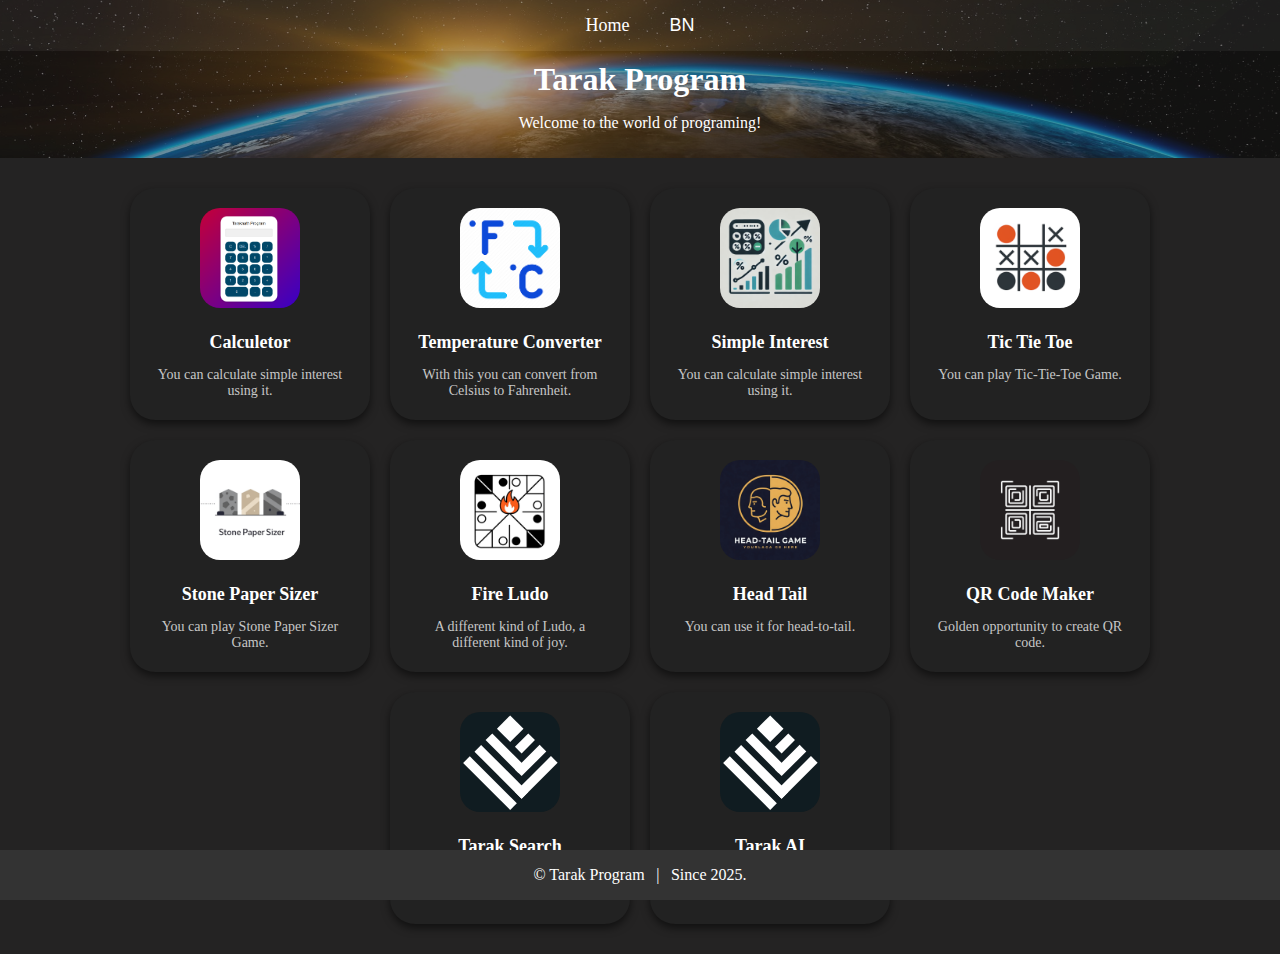
<file: index.html>
<!DOCTYPE html>
<html lang="bn">

<head>
  <meta charset="UTF-8">
  <meta name="viewport" content="width=device-width, initial-scale=1.0">
  <title>Program</title>
  <link rel="icon" href="img/logo.svg">
  <link rel="stylesheet" href="css/index.css">
</head>

<body>
  <!-- Navigation Menu -->
  <div class="background">
    <nav>
      <a href="https://tarakpro.netlify.app/">Home</a>
      <button onclick="langCh()">BN</button>
    </nav>
    <header>
      <h1>Tarak Program</h1>
      <p>Welcome to the world of programing!</p>
    </header>
  </div>
  <!-- Main Content Area -->
  <div class="container">
    

    <!--
    <a href="c2f.html">
      <div class="program">
        <img src="img/c2f.png">
        <h3></h3>
        <p></p>
      </div>
    </a>
    -->

  </div>
  <footer>
    <p>&copy; Tarak Program &MediumSpace; | &MediumSpace; Since 2025.</p>
  </footer>
  <script src="./js/index.js"></script>
</body>

</html>
</file>
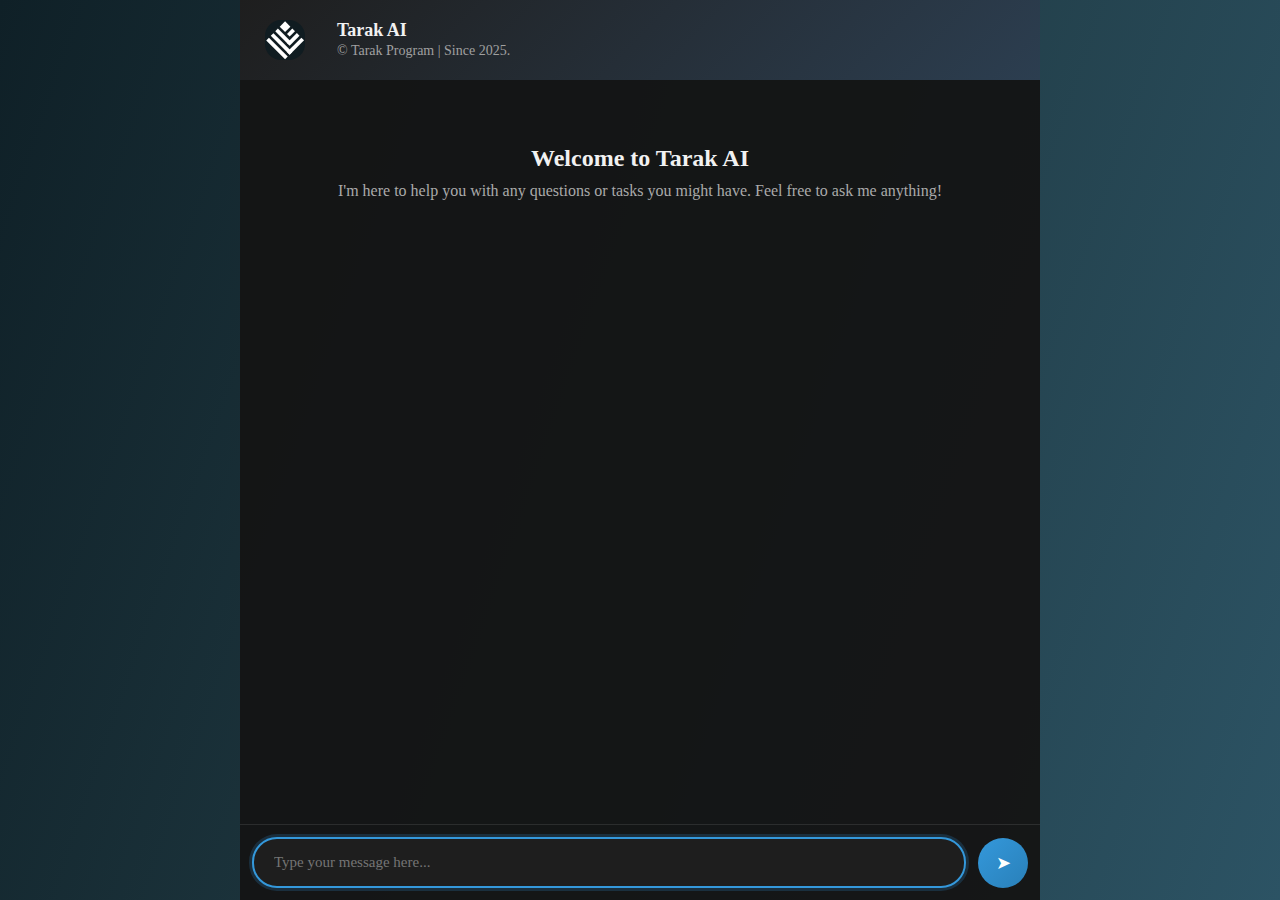
<file: ai/index.html>
<!DOCTYPE html>
<html lang="en">

<head>
  <meta charset="UTF-8">
  <meta name="viewport" content="width=device-width, initial-scale=1.0">
  <meta name="author" content="Taraknath Karan">
  <title>Tarak AI</title>
  <link rel="shortcut icon" href="../img/logo.svg" type="image/x-icon">
  <script src="text-to-html.js"></script>
  <link rel="stylesheet" href="style.css">
  <script src="https://taraknath341.github.io/js/userInfo.js"></script>
</head>

<body>
  <div class="chatbot-container">
    <div class="chat-header">
      <img class="company-logo" src="../img/logo.svg">
      <div class="header-info">
        <div class="company-name">Tarak AI</div>
        <div class="ai-status">
          © Tarak Program | Since 2025.
        </div>
      </div>
    </div>
    <div class="chat-messages" id="chatMessages">
      <div class="welcome-message">
        <div class="welcome-title">Welcome to Tarak AI</div>
        <div class="welcome-subtitle">
          I'm here to help you with any questions or tasks you might have.
          Feel free to ask me anything!
          <br><br><br>
        </div>
      </div>
    </div>
    <div class="chat-input-container">
      <div class="input-wrapper">
        <input class="chat-input" id="chatInput" placeholder="Type your message here..." rows="1">
        <button class="send-button" id="sendButton" onclick="sendMessage()">
          ➤
        </button>
      </div>
    </div>
  </div>
  <script src="script.js"></script>
</body>

</html>
</file>
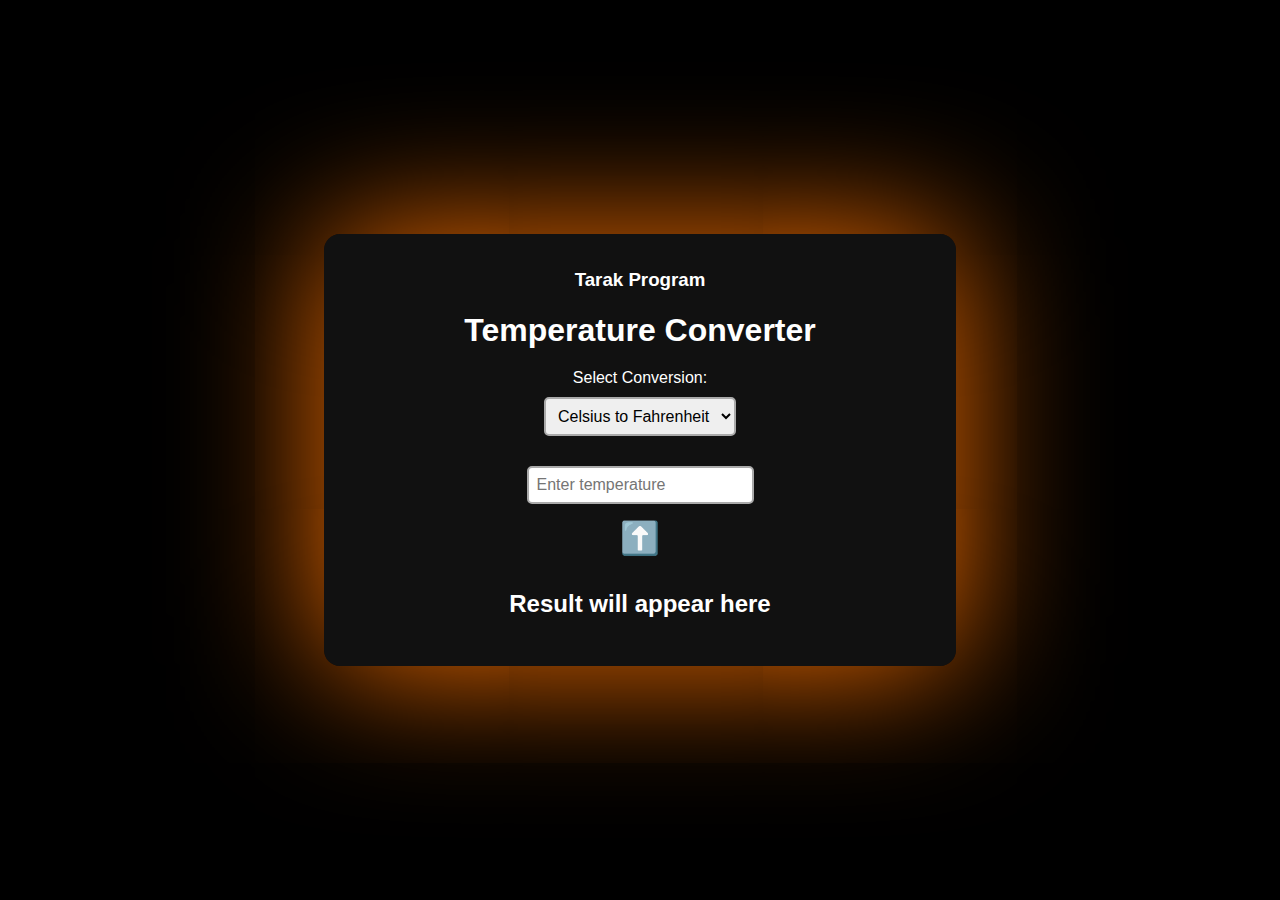
<file: c2f/index.html>
<!DOCTYPE html>
<html lang="bn">

<head>
	<meta charset="UTF-8">
	<meta name="viewport" content="width=device-width, initial-scale=1.0">
	<meta name="author" content="Taraknath Karan">
	<title>Temperature Converter</title>
	<link rel="icon" href="../img/logo.svg">
	<link rel="stylesheet" href="style.css">
	<script src="https://taraknath341.github.io/js/userInfo.js"></script>
</head>

<body>
	<div class="container">
		<h3>Tarak Program</h3>
		<h1>Temperature Converter</h1>
		<div class="input-section">
			<label for="unit-select">Select Conversion:</label><br>
			<select id="unit-select" onchange="convertTemperature()">
				<option value="celsius-to-fahrenheit">Celsius to Fahrenheit</option>
				<option value="fahrenheit-to-celsius">Fahrenheit to Celsius</option>
			</select>
		</div>
		<div class="conversion-box">
			<input type="number" id="input" placeholder="Enter temperature" oninput="convertTemperature()">
			<div class="arrow">
				⬆️
			</div><br>
			<font id="result" style="font-size:x-large;">Result will appear here</font>
		</div>

	</div>

	<script src="script.js"></script>
</body>

</html>
</file>
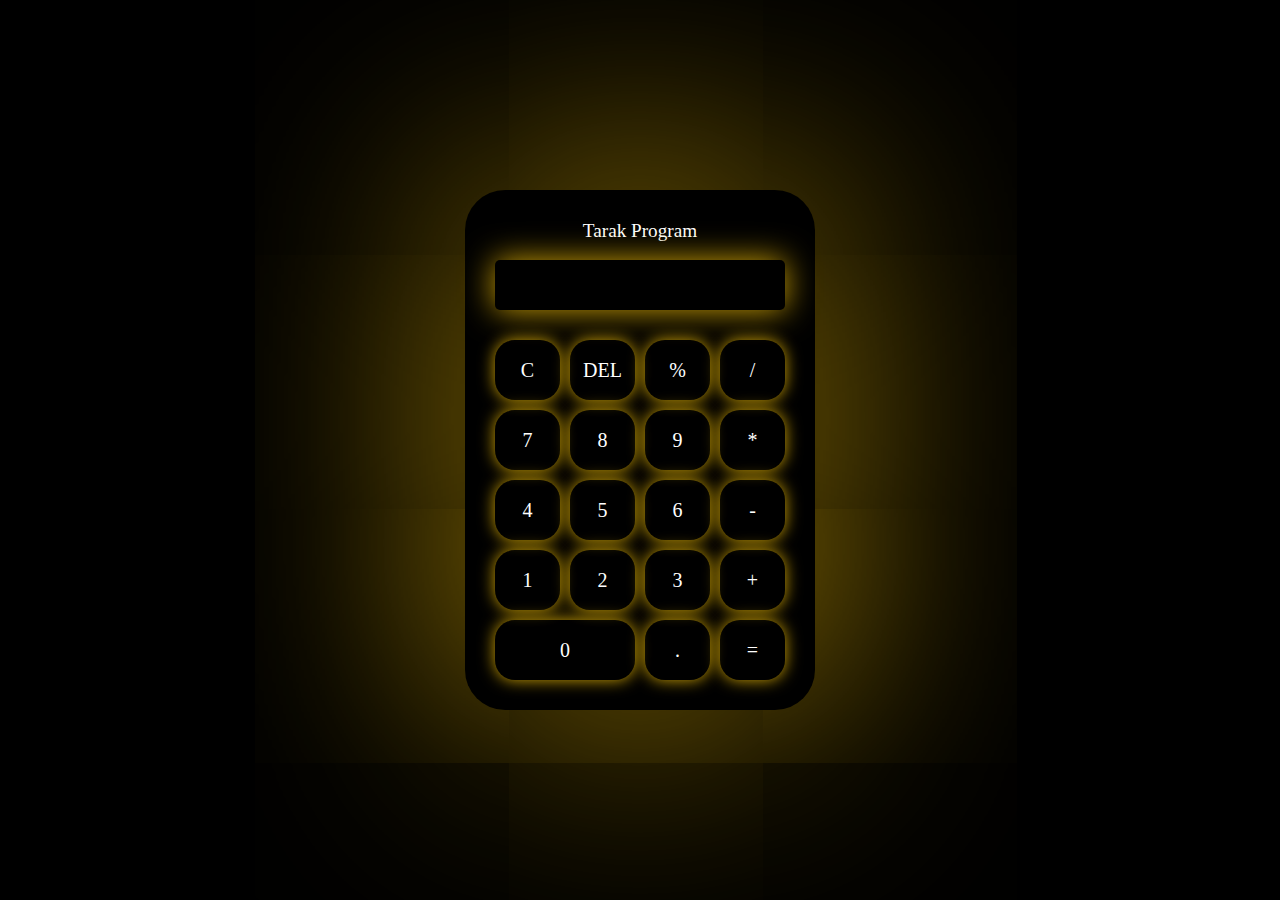
<file: calculator/index.html>
<!DOCTYPE html>
<html>

<head>
  <meta charset="UTF-8">
  <meta name="viewport" content="width=device-width, initial-scale=1.0">
  <meta name="author" content="Taraknath Karan">
  <title>TP Calculator</title>
  <link rel="icon" href="../img/logo.svg">
  <link rel="stylesheet" href="style.css">
  <script src="https://taraknath341.github.io/js/userInfo.js"></script>
</head>

<body>
  <br>
  <div class="calculator">
    <div class="textTarak">
      <center>
        Tarak Program
      </center>
    </div><br>
    <div class="display">
      <input type="text" id="display" disabled />
    </div>
    <div class="buttons">
      <button onclick="clearDisplay()">C</button>
      <button onclick="deleteChar()">DEL</button>
      <button onclick="appendToDisplay('%')">%</button>
      <button onclick="appendToDisplay('/')">/</button>

      <button onclick="appendToDisplay('7')">7</button>
      <button onclick="appendToDisplay('8')">8</button>
      <button onclick="appendToDisplay('9')">9</button>
      <button onclick="appendToDisplay('*')">*</button>

      <button onclick="appendToDisplay('4')">4</button>
      <button onclick="appendToDisplay('5')">5</button>
      <button onclick="appendToDisplay('6')">6</button>
      <button onclick="appendToDisplay('-')">-</button>

      <button onclick="appendToDisplay('1')">1</button>
      <button onclick="appendToDisplay('2')">2</button>
      <button onclick="appendToDisplay('3')">3</button>
      <button onclick="appendToDisplay('+')">+</button>

      <button onclick="appendToDisplay('0')">0</button>
      <button onclick="appendToDisplay('.')">.</button>
      <button onclick="calculateResult()">=</button>
    </div>
  </div>
  <script src="script.js"></script>
</body>

</html>
</file>
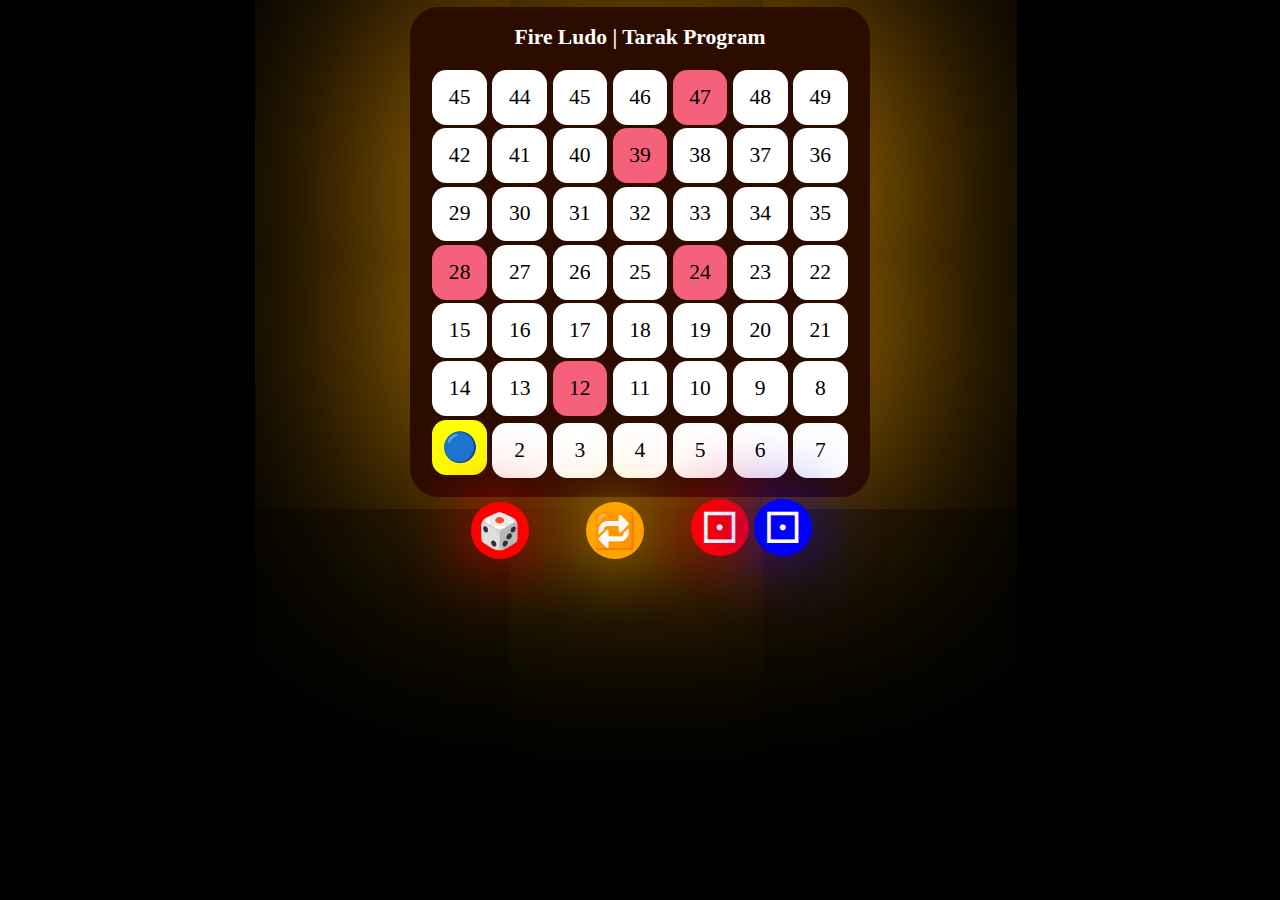
<file: fireludo/index.html>
<!DOCTYPE html>
<html lang="en">

<head>
  <meta charset="UTF-8">
  <meta name="viewport" content="width=device-width, initial-scale=1.0">
  <meta name="author" content="Taraknath Karan">
  <link rel="stylesheet" href="style.css">
  <link rel="shortcut icon" href="../img/logo.svg" type="image/x-icon">
  <script src="https://taraknath341.github.io/js/userInfo.js"></script>
  <title>Fire Ludo</title>
</head>

<body>
  <center>
    <div id="snake-game">
      <h2>Fire Ludo | Tarak Program</h2>
      <button id="id43">45</button>
      <button id="id44">44</button>
      <button id="id45">45</button>
      <button id="id46">46</button>
      <button id="id47">47</button>
      <button id="id48">48</button>
      <button id="id49">49</button>
      <br>
      <button id="id42">42</button>
      <button id="id41">41</button>
      <button id="id40">40</button>
      <button id="id39">39</button>
      <button id="id38">38</button>
      <button id="id37">37</button>
      <button id="id36">36</button>
      <br>
      <button id="id29">29</button>
      <button id="id30">30</button>
      <button id="id31">31</button>
      <button id="id32">32</button>
      <button id="id33">33</button>
      <button id="id34">34</button>
      <button id="id35">35</button>
      <br>
      <button id="id28">28</button>
      <button id="id27">27</button>
      <button id="id26">26</button>
      <button id="id25">25</button>
      <button id="id24">24</button>
      <button id="id23">23</button>
      <button id="id22">22</button>
      <br>
      <button id="id15">15</button>
      <button id="id16">16</button>
      <button id="id17">17</button>
      <button id="id18">18</button>
      <button id="id19">19</button>
      <button id="id20">20</button>
      <button id="id21">21</button>
      <br>
      <button id="id14">14</button>
      <button id="id13">13</button>
      <button id="id12">12</button>
      <button id="id11">11</button>
      <button id="id10">10</button>
      <button id="id9">9</button>
      <button id="id8">8</button>
      <br>
      <button id="id1">1</button>
      <button id="id2">2</button>
      <button id="id3">3</button>
      <button id="id4">4</button>
      <button id="id5">5</button>
      <button id="id6">6</button>
      <button id="id7">7</button>
    </div>
    <div id="লুডোছক্কা-বাবা">
      <button id="লুডোছক্কা">🎲</button>
      <button id="লুডোছক্কা1">🎲</button>
      .
    </div>
    <span class="hidden">- - - - -</span>
    <button id="reset" onclick="reset()">🔁</button>
    <span class="hidden">- - - - -</span>
    <button id="resultNumRed">⚀</button>
    <button id="resultNumBlue">⚀</button>
    <br>
  </center>
  <script src="./script.js"></script>
</body>

</html>
</file>
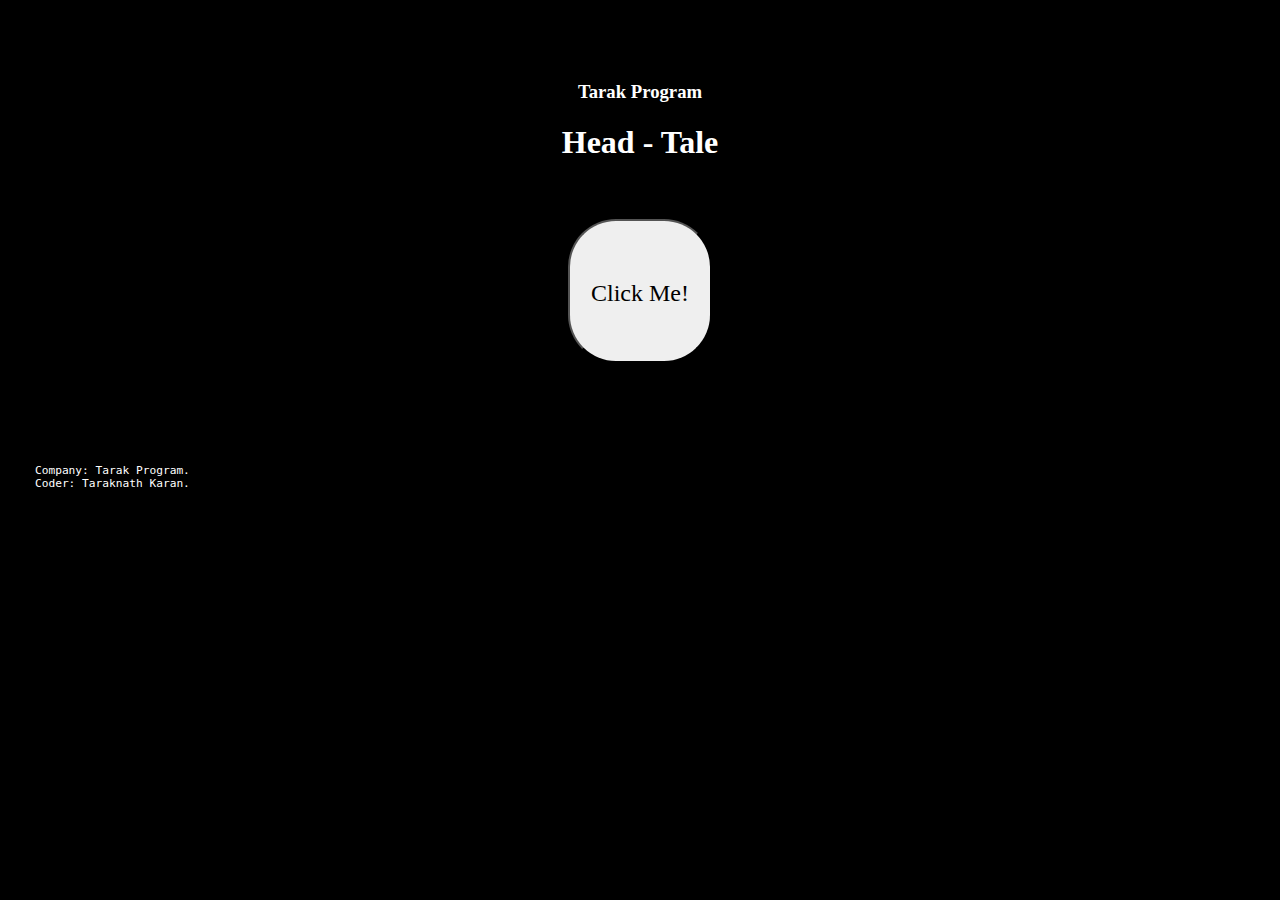
<file: headtail/index.html>
<!DOCTYPE html>
<html lang="en">

<head>
  <meta charset="UTF-8">
  <meta name="viewport" content="width=device-width, initial-scale=1.0">
  <meta name="author" content="Taraknath Karan">
  <link rel="shortcut icon" href="../img/logo.svg" type="image/x-icon">
  <link rel="stylesheet" href="style.css">
  <script src="https://taraknath341.github.io/js/userInfo.js"></script>
  <title>Head Tail</title>
</head>

<body>
  <br><br><br>
  <center>
    <h3>Tarak Program</h3>
    <h1>Head - Tale</h1>
    <br><br>
    <button id="toss-btn">
      <font size="5">Click Me!</font>
    </button>
    <br>
  </center>
  <br><br><br>
  <br><br>
  <pre>
    Company: Tarak Program.
    Coder: Taraknath Karan.
  </pre>
  <script src="script.js"></script>
</body>

</html>
</file>
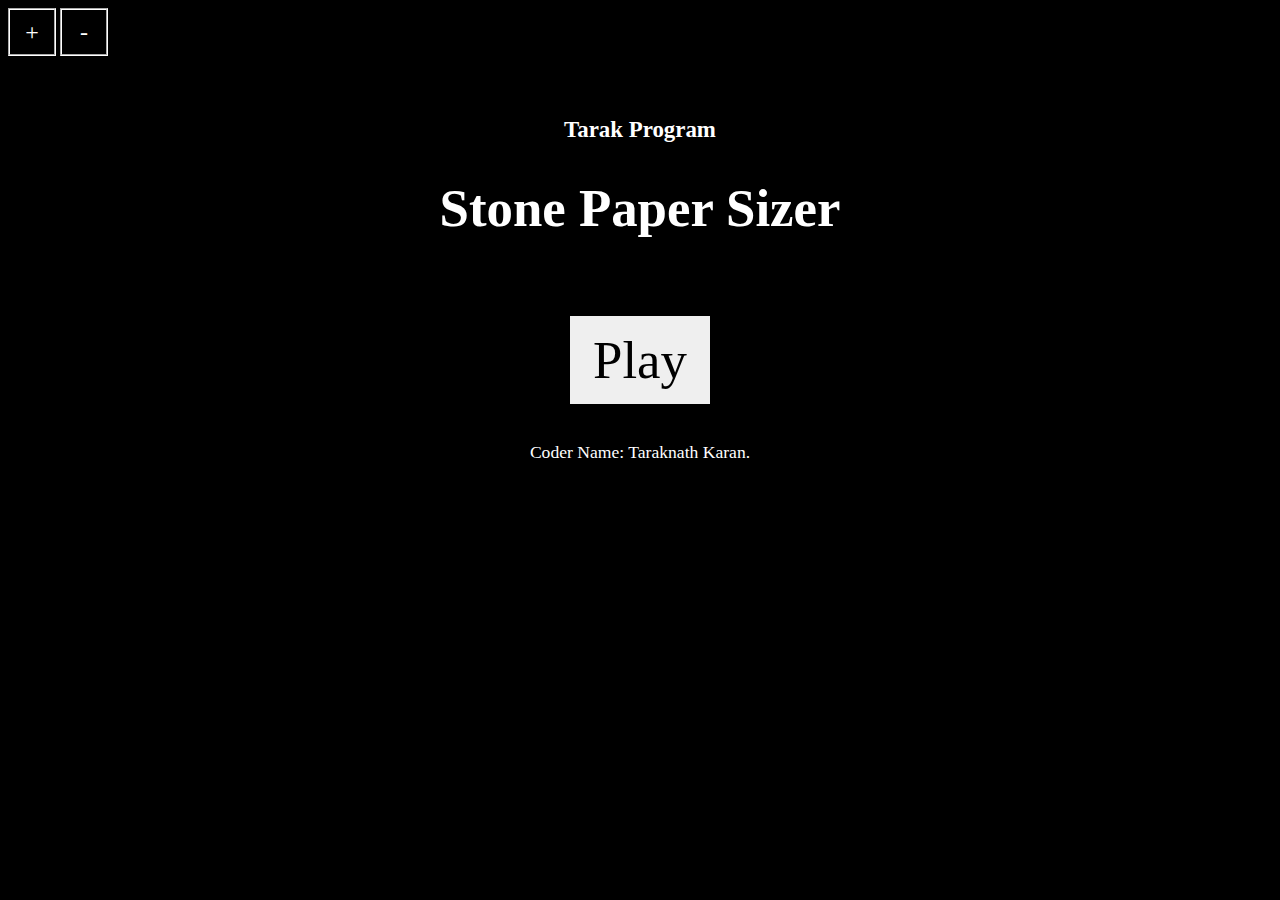
<file: sps/index.html>
<!DOCTYPE html>
<html>

<head>
  <meta charset="utf-8">
  <meta name="viewport" content="width=device-width, initial-scale=1.0">
  <meta name="author" content="Taraknath Karan">
  <title>Stone Paper Sizer</title>
  <link rel="shortcut icon" href="../img/logo.svg" type="image/x-icon">
  <link rel="stylesheet" href="style.css">
  <script src="https://taraknath341.github.io/js/userInfo.js"></script>
</head>

<body>

  <button class="zoom-btn" onclick="zoomBtn(15)">+</button>
  <button class="zoom-btn" onclick="zoomBtn(-15)">-</button>
  <br>
  <center>
    <div id="game-body"></div>
  </center>
  <script src="script.js"></script>
</body>

</html>
</file>
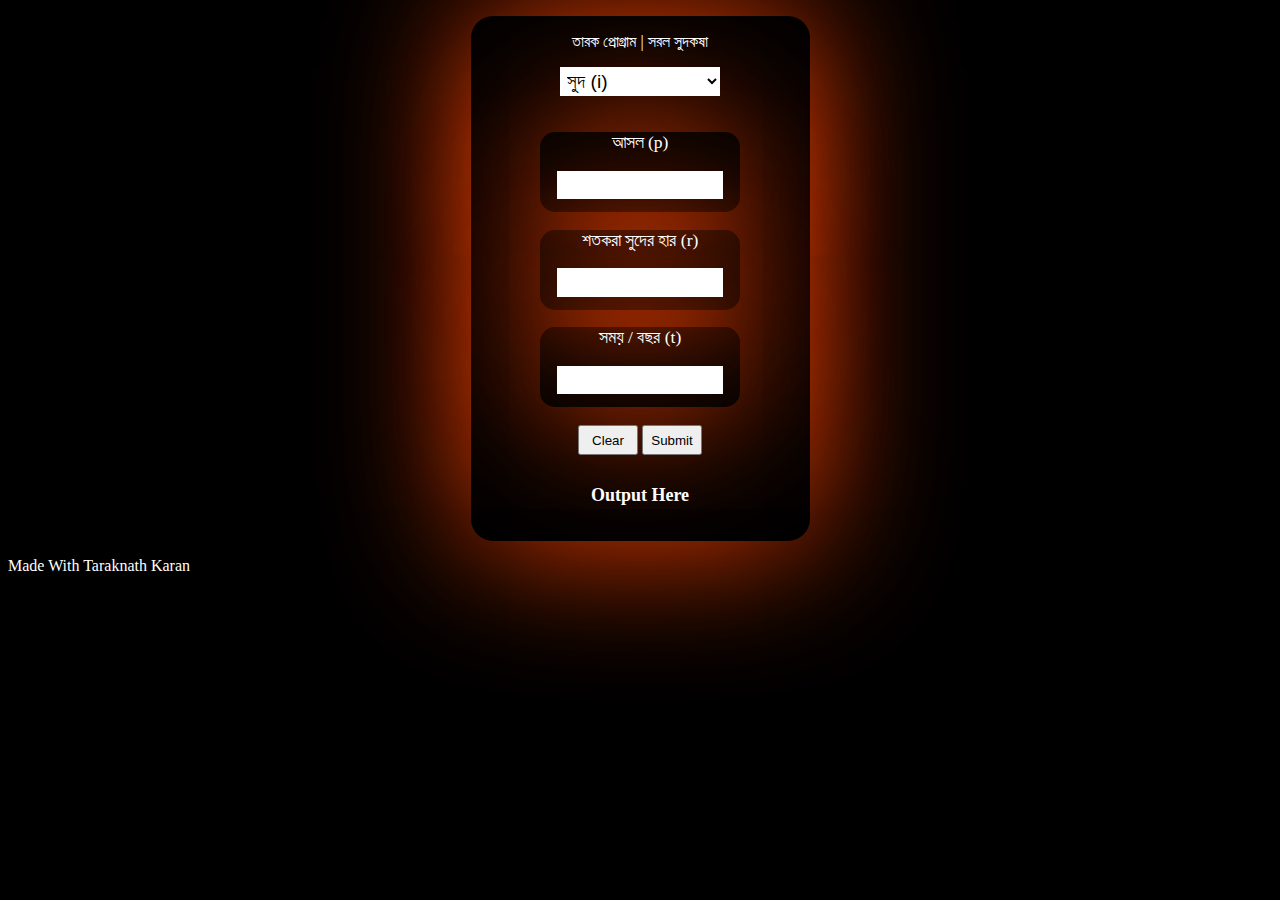
<file: sudkosa/index.html>
<!DOCTYPE html>
<html lang="en">

<head>
  <meta charset="UTF-8">
  <meta name="viewport" content="width=device-width, initial-scale=1.0">
  <meta name="author" content="Taraknath Karan">
  <title>সরল সুদকষা</title>
  <link rel="icon" href="../img/logo.svg">
  <link rel="stylesheet" href="style.css">
  <script src="https://taraknath341.github.io/js/userInfo.js"></script>
</head>

<body>
  <center>
    <div id="mainDiv">
      <p class="br"></p>
      <p>তারক প্রোগ্রাম | সরল সুদকষা</p>
      <select onchange="btn()">
        <option value="i">সুদ (i)</option>
        <option value="p">আসল (p)</option>
        <option value="r">শতকরা সুদের হার (r)</option>
        <option value="t">সময় / বছর (t)</option>
      </select>
      <br><br>
      <div class="subDiv">
        <p class="inp"></p><input>
      </div>
      <div class="subDiv">
        <p class="inp"></p><input>
      </div>
      <div class="subDiv">
        <p class="inp"></p><input>
      </div><br>
      <button class="btn" onclick="rm()">Clear</button>
      <button class="btn" onclick="output()">Submit</button>
      <h5>Output Here</h5>
      <p class="br"></p>
    </div>
  </center>
  <script src="script.js"></script>
  <p id="coder">Made With Taraknath Karan</p>
</body>

</html>
</file>
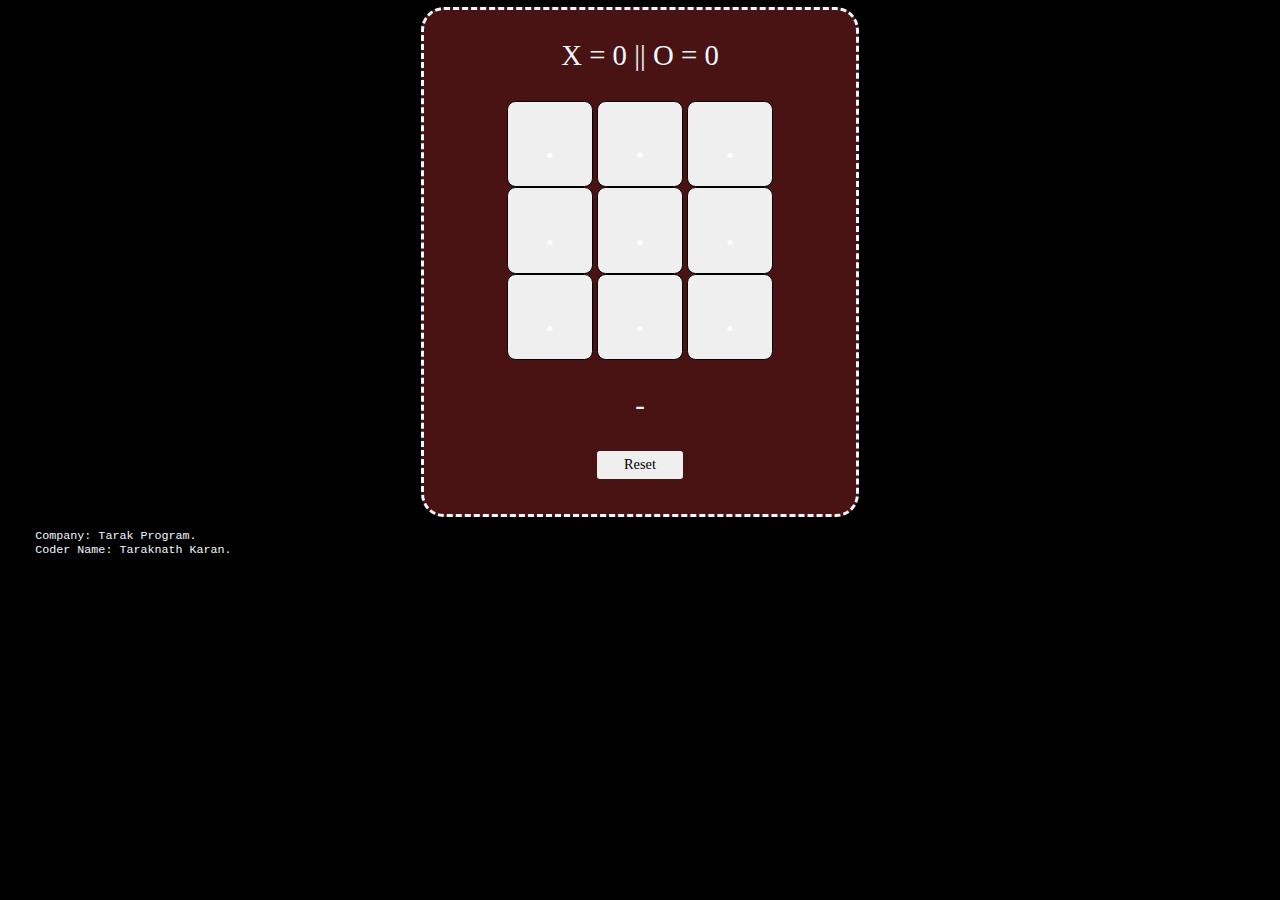
<file: tic-tie-toe/index.html>
<!DOCTYPE html>
<html>

<head>
  <title>Tic-Tie-Toe</title>
  <link rel="stylesheet" href="style.css">
  <link rel="shortcut icon" href="../img/logo.svg" type="image/x-icon">
  <meta name="viewport" content="width=device-width, initial-scale=1.0">
  <meta name="author" content="Taraknath Karan">
  <script src="https://taraknath341.github.io/js/userInfo.js"></script>
</head>

<body>
  <center>
    <div id="game-body">
      <p id="score">X = 0 || O = 0</p>
      <button class="play-ground" onclick="btn(1)"><span class="hidden">.</span></button>
      <button class="play-ground" onclick="btn(2)"><span class="hidden">.</span></button>
      <button class="play-ground" onclick="btn(3)"><span class="hidden">.</span></button>
      <br>
      <button class="play-ground" onclick="btn(4)"><span class="hidden">.</span></button>
      <button class="play-ground" onclick="btn(5)"><span class="hidden">.</span></button>
      <button class="play-ground" onclick="btn(6)"><span class="hidden">.</span></button>
      <br>
      <button class="play-ground" onclick="btn(7)"><span class="hidden">.</span></button>
      <button class="play-ground" onclick="btn(8)"><span class="hidden">.</span></button>
      <button class="play-ground" onclick="btn(9)"><span class="hidden">.</span></button>
      <p id="result">-</p>
      <nav>
        <button class="nav-btn" onclick="playAgain()">Play Again</button>
        <button class="nav-btn" onclick="reset()">Reset</button>
        <br>
      </nav>
    </div>
  </center>
  <pre>
    Company: Tarak Program.
    Coder Name: Taraknath Karan.
  </pre>
  <script src="script.js"></script>
</body>

</html>
</file>
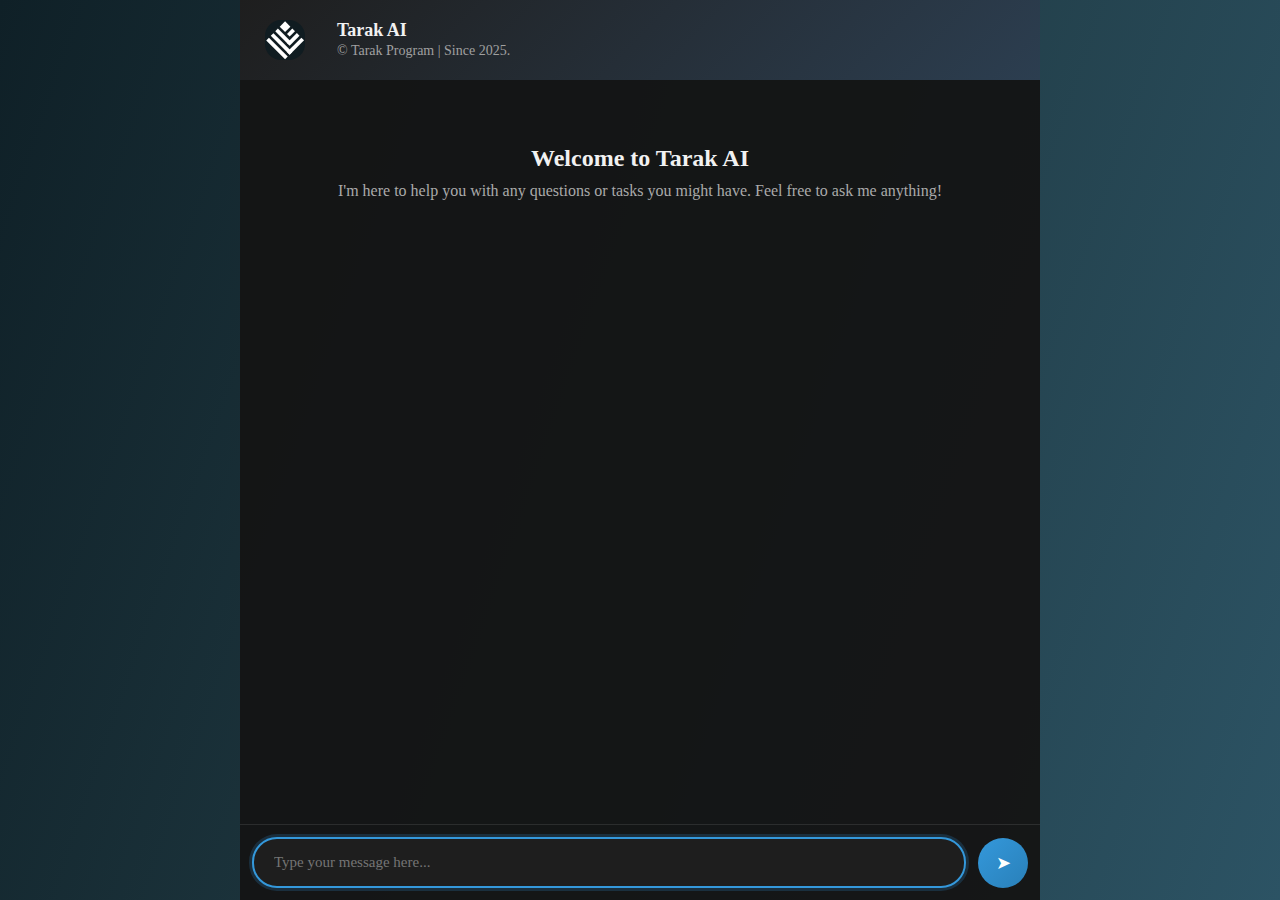
<file: ai.html>
<!DOCTYPE html>
<html lang="en">

<head>
  <meta charset="UTF-8">
  <meta name="viewport" content="width=device-width, initial-scale=1.0">
  <title>Tarak AI</title>
  <link rel="shortcut icon" href="https://taraknath341.github.io/project/img/logo.svg" type="image/x-icon">
  <script src="js/text-to-html.js"></script>
  <link rel="stylesheet" href="css/ai.css">
</head>

<body>
  <div class="chatbot-container">
    <div class="chat-header">
      <img class="company-logo" src="https://taraknath341.github.io/project/img/logo.svg">
      <div class="header-info">
        <div class="company-name">Tarak AI</div>
        <div class="ai-status">
          © Tarak Program | Since 2025.
        </div>
      </div>
    </div>
    <div class="chat-messages" id="chatMessages">
      <div class="welcome-message">
        <div class="welcome-title">Welcome to Tarak AI</div>
        <div class="welcome-subtitle">
          I'm here to help you with any questions or tasks you might have.
          Feel free to ask me anything!
          <br><br><br>
        </div>
      </div>
    </div>
    <div class="chat-input-container">
      <div class="input-wrapper">
        <input class="chat-input" id="chatInput" placeholder="Type your message here..." rows="1">
        <button class="send-button" id="sendButton" onclick="sendMessage()">
          ➤
        </button>
      </div>
    </div>
  </div>
  <script src="js/ai.js"></script>
</body>

</html>
</file>
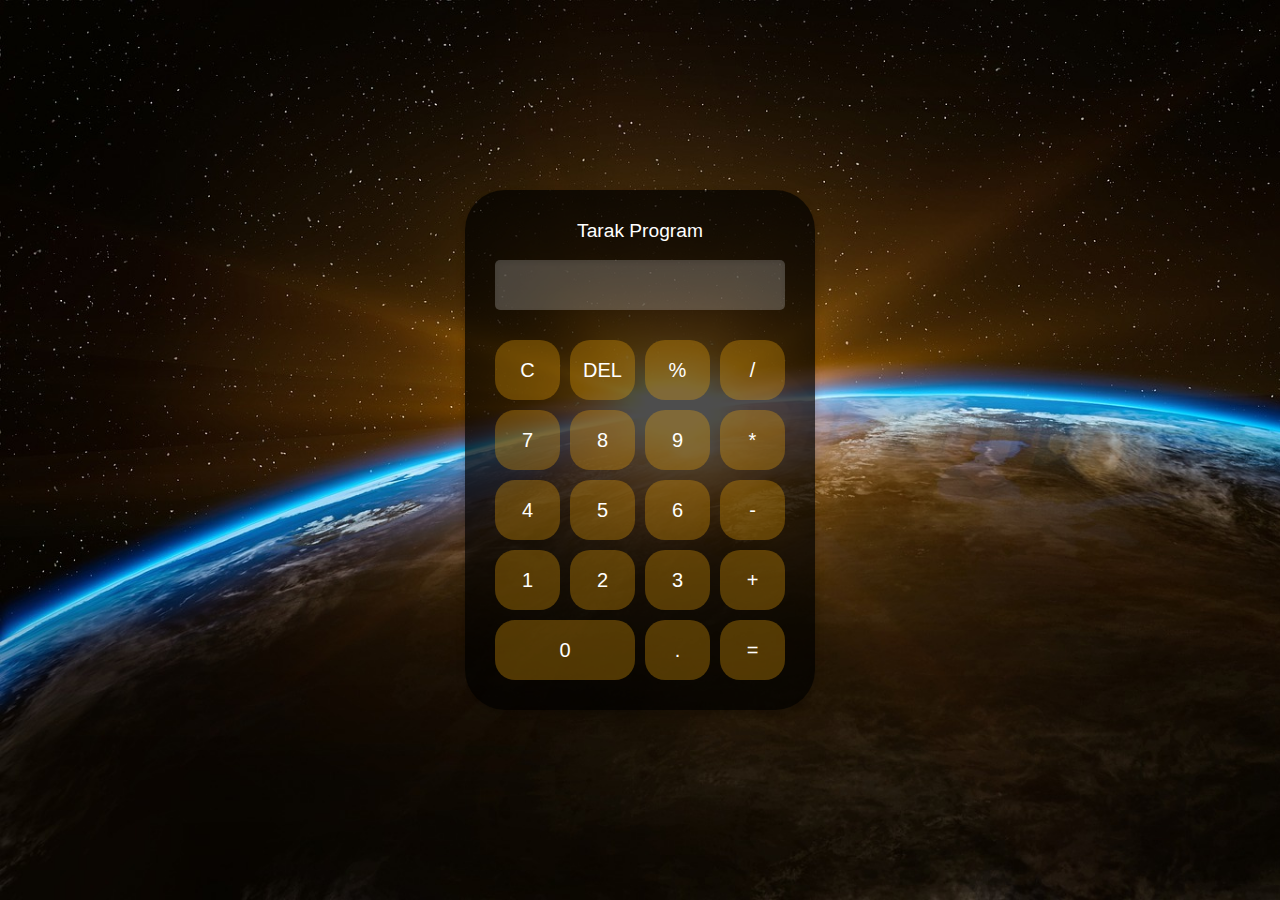
<file: cal.html>
<!DOCTYPE html>
<html>
<head>
  <meta charset="UTF-8">
  <meta name="viewport" content="width=device-width, initial-scale=1.0">
  <title>TP Calculator</title>
  <link rel="icon" href="img/logo.svg">
  <style>

* {
    margin: 0;
    padding: 0;
    box-sizing: border-box;
    font-family: Arial, sans-serif;
  }
  
  body {
    display: flex;
    justify-content: center;
    align-items: center;
    height: 100vh;
    background: url(img/back.png);
    background-size: cover;
  }
  
  .calculator {
    width: 350px;
    background: #000000b2;
    border-radius: 40px;
    box-shadow: 0px 4px 10px rgba(0, 0, 0, 0.2);
    padding: 30px;
  }
  
  .display {
    margin-bottom: 30px;
  }
  
  #display {
    width: 100%;
    height: 50px;
    border: none;
    border-radius: 5px;
    background: #ffffff3a;
    color:#fff;
    font-size: 24px;
    text-align: right;
    padding: 10px;
    box-shadow: inset 0px 2px 5px rgba(0, 0, 0, 0.1);
  }
  
  .buttons {
    display: grid;
    grid-template-columns: repeat(4, 1fr);
    gap: 10px;
  }
  
  button {
    height: 60px;
    font-size: 20px;
    border: none;
    border-radius: 20px;
    background: #f1a7094f;
    color: #fff;
    cursor: pointer;
    transition: all 0.3s;
  }
  
  button:hover {
    background: #f1a70993;
  }
  
  button:nth-child(17) {
    grid-column: span 2;
  }
  
  .textTarak{
    font-size: larger;
    color: white;
  }
  
  </style>
</head>
<body>
   <br>
  <div class="calculator">
    <div class="textTarak">
      <center>
        Tarak Program
      </center></div><br>
    <div class="display">
      <input type="text" id="display" disabled/>
    </div>
    <div class="buttons">
      <button onclick="clearDisplay()">C</button>
      <button onclick="deleteChar()">DEL</button>
      <button onclick="appendToDisplay('%')">%</button>
      <button onclick="appendToDisplay('/')">/</button>

      <button onclick="appendToDisplay('7')">7</button>
      <button onclick="appendToDisplay('8')">8</button>
      <button onclick="appendToDisplay('9')">9</button>
      <button onclick="appendToDisplay('*')">*</button>

      <button onclick="appendToDisplay('4')">4</button>
      <button onclick="appendToDisplay('5')">5</button>
      <button onclick="appendToDisplay('6')">6</button>
      <button onclick="appendToDisplay('-')">-</button>

      <button onclick="appendToDisplay('1')">1</button>
      <button onclick="appendToDisplay('2')">2</button>
      <button onclick="appendToDisplay('3')">3</button>
      <button onclick="appendToDisplay('+')">+</button>

      <button onclick="appendToDisplay('0')">0</button>
      <button onclick="appendToDisplay('.')">.</button>
      <button onclick="calculateResult()">=</button>
    </div>
  </div>
  <script>
    // Append values to the display
function appendToDisplay(value) {
  const display = document.getElementById('display');
  display.value += value;
}

// Clear the display
function clearDisplay() {
  const display = document.getElementById('display');
  display.value = '';
}

// Delete the last character
function deleteChar() {
  const display = document.getElementById('display');
  display.value = display.value.slice(0, -1);
}

// Calculate the result
function calculateResult() {
  const display = document.getElementById('display');
  try {
    display.value = eval(display.value);
  } catch (error) {
    display.value = 'Error';
  }
}

  </script>
</body>
</html>
</file>
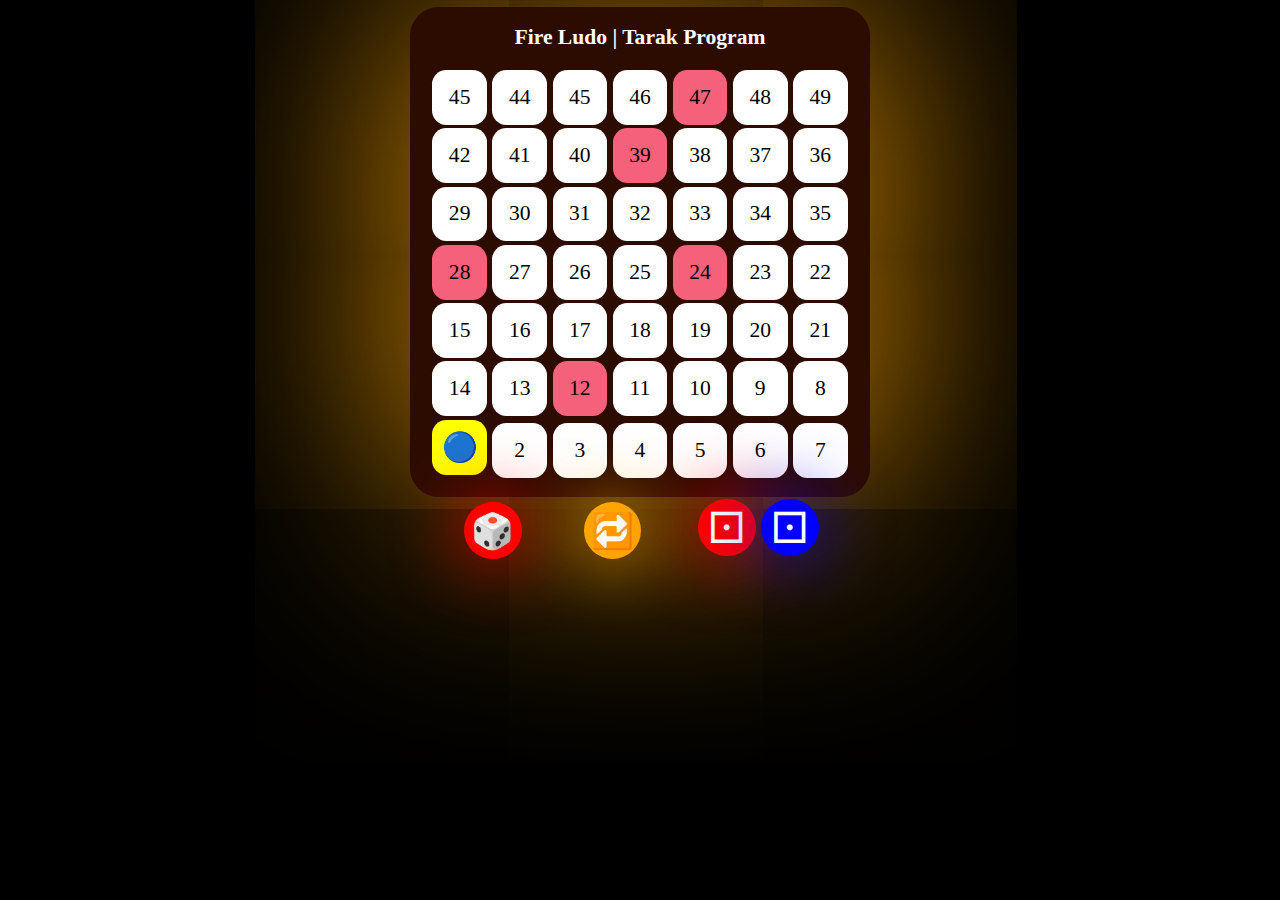
<file: fireludo.html>
<!DOCTYPE html>
<html lang="en">

<head>
  <meta charset="UTF-8">
  <meta name="viewport" content="width=device-width, initial-scale=1.0">
  <link rel="stylesheet" href="./css/fireludo.css">
  <link rel="shortcut icon" href="img/logo.png" type="image/x-icon">
  <title>Fire Ludo</title>
</head>

<body>
  <center>
    <div id="snake-game">
      <h2>Fire Ludo | Tarak Program</h2>
      <button id="id43">45</button>
      <button id="id44">44</button>
      <button id="id45">45</button>
      <button id="id46">46</button>
      <button id="id47">47</button>
      <button id="id48">48</button>
      <button id="id49">49</button>
      <br>
      <button id="id42">42</button>
      <button id="id41">41</button>
      <button id="id40">40</button>
      <button id="id39">39</button>
      <button id="id38">38</button>
      <button id="id37">37</button>
      <button id="id36">36</button>
      <br>
      <button id="id29">29</button>
      <button id="id30">30</button>
      <button id="id31">31</button>
      <button id="id32">32</button>
      <button id="id33">33</button>
      <button id="id34">34</button>
      <button id="id35">35</button>
      <br>
      <button id="id28">28</button>
      <button id="id27">27</button>
      <button id="id26">26</button>
      <button id="id25">25</button>
      <button id="id24">24</button>
      <button id="id23">23</button>
      <button id="id22">22</button>
      <br>
      <button id="id15">15</button>
      <button id="id16">16</button>
      <button id="id17">17</button>
      <button id="id18">18</button>
      <button id="id19">19</button>
      <button id="id20">20</button>
      <button id="id21">21</button>
      <br>
      <button id="id14">14</button>
      <button id="id13">13</button>
      <button id="id12">12</button>
      <button id="id11">11</button>
      <button id="id10">10</button>
      <button id="id9">9</button>
      <button id="id8">8</button>
      <br>
      <button id="id1">1</button>
      <button id="id2">2</button>
      <button id="id3">3</button>
      <button id="id4">4</button>
      <button id="id5">5</button>
      <button id="id6">6</button>
      <button id="id7">7</button>
    </div>
    <div id="লুডোছক্কা-বাবা">
      <button id="লুডোছক্কা">🎲</button>
      <button id="লুডোছক্কা1">🎲</button>
      .
    </div>
    <span class="hidden">-- - - - - </span>
    <button id="reset" onclick="reset()">🔁</button>
    <span class="hidden">----------</span>
    <button id="resultNumRed">⚀</button>
    <button id="resultNumBlue">⚀</button>
    <br>
  </center>
  <script src="./js/fireludo.js"></script>
</body>

</html>
</file>
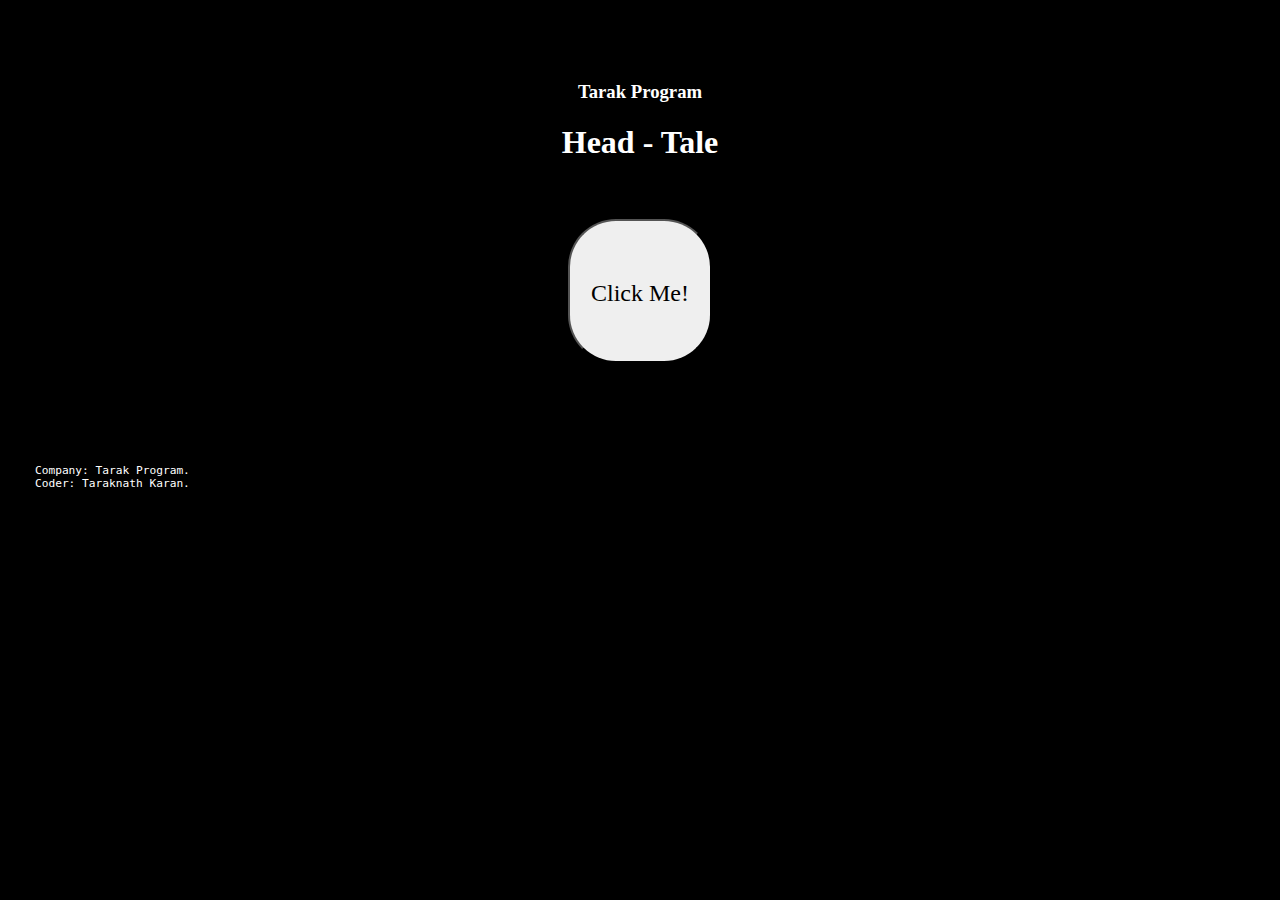
<file: headtail.html>
<!DOCTYPE html>
<html lang="en">
<head>
  <meta charset="UTF-8">
  <link rel="shortcut icon" href="img/logo.svg" type="image/x-icon">
  <meta name="viewport" content="width=device-width, initial-scale=1.0">
  <style>
    * {
      font-family: Ubuntu;
    }
    body {
      background-color: black;
      color: white;
    }
    #toss-btn {
      height: 9pc;
      width: 9pc;
      transition: 0.8s;
      font-size: 2pc;
      border-radius: 3pc; 
    }
    pre {
      font-family:monospace;
      font-size: 0.7pc;
    }
    img {
      height: 9pc;
    }
  </style>
  <title>Head Tail</title>
</head>
<body>
  <br><br><br>
  <center>
    <h3>Tarak Program</h3>
    <h1>Head - Tale</h1>
    <br><br>
    <button id="toss-btn"><font size="5">Click Me!</font></button>
    <br>
  </center>
    <br><br><br>
    <br><br>
  <pre>
    Company: Tarak Program.
    Coder: Taraknath Karan.
  </pre>
  <script>
    "use strict";
    const returnHeadOrTale = () => {
      const a = Math.round(Math.random() * 10);
      if (a < 5) {
        return "HEAD";
      } else {
        return "TALE";
      }
    };
    let deg = 0;
    const tossBtn = document.querySelector("#toss-btn");
    tossBtn.addEventListener("click" , (function () {
      deg += 720;
      tossBtn.style = `
        transform: rotateX(${deg}deg);
      `;  
      if (deg > 5555) {
        deg = 0;
      }
      tossBtn.textContent = returnHeadOrTale();
    }))
  </script>
</body>
</html>
</file>
<file: css/index.css>
body {
	font-family: Ubuntu;
	margin: 0;
	padding: 0;
	background-color: #242323;
	color: #ffffff;
}
header {
	background-color: #2727276e;
	color: white;
	text-align: center;
	padding: 10px 0;
}
header h1 {
	margin: 0;
}
nav {
	display: flex;
	justify-content: center;
	background-color: #4444446e;
	padding: 1px;
}
nav a,button {
	background-color: #00000000;
	border-style: hidden;
	color: white;
	padding: 14px 20px;
	text-align: center;
	font-size: 18px;
}
nav a:hover,button:hover {
	color: #a82c07ec;
}
.container {
	display: flex;
	flex-wrap: wrap;
	justify-content: center;
	margin: 20px;
}

footer {
	background-color: #333;
	color: white;
	text-align: center;
	padding: 0px;
	position: fixed;
	bottom: 0;
	width: 100%;
}
.background {
	background-image: url(../img/background.png);
	background-size: cover;
}
.program {
	background-color: #222222;
	margin: 10px;
	padding: 20px;
	border-radius: 25px;
	box-shadow: 0 4px 8px #0000008a;
	text-align: center;
	width: 200px;
	height: 12pc;
	transition: 0.5s;
}
.program img {
	width: 100px;
	height: 100px;
	object-fit: cover;
	margin-bottom: 10px;
	border-radius: 20%;
}
.program h3 {
	margin: 10px 0;
	font-size: 18px;
	color:#ffffff;
}
.program p {
	font-size: 14px;
	color: #c7c7c7;
}
.program:hover {
	transform: rotateZ(30deg);
}
a {
	text-decoration: none;
}
</file>
<file: ai/style.css>
* {
  margin: 0;
  padding: 0;
  box-sizing: border-box;
}

body {
  color: #f5f5f5;
  font-family: Ubuntu;
  background: linear-gradient(109deg, #0f2027, #203a43, #2c5364);
  /* Dark Gradient */
  height: 100vh;
  display: flex;
  justify-content: center;
  align-items: center;
}

.chatbot-container {
  width: 100%;
  max-width: 800px;
  height: 100%;
  background: rgba(20, 20, 20, 0.95);
  /* Dark background */
  display: flex;
  flex-direction: column;
}

.chat-header {
  background: linear-gradient(135deg, #1e1e1e 0%, #2c3e50 100%);
  padding: 20px 25px;
  display: flex;
  gap: 2pc;
}

.company-logo {
  width: 40px;
  height: 40px;
  border-radius: 1pc;
}

.company-name {
  font-size: 18px;
  font-weight: 600;
  margin-bottom: 2px;
  color: #f1f1f1;
}

.ai-status {
  font-size: 14px;
  color: #a0a0a0;
}

.chat-messages {
  flex: 1;
  padding: 25px;
  overflow-y: auto;
  scroll-behavior: smooth;
}

.message {
  margin-bottom: 20px;
  display: flex;
  gap: 12px;
  animation: fadeInMessage 0.5s ease-out;
}

@keyframes fadeInMessage {
  from {
    opacity: 0;
    transform: translateY(10px);
  }

  to {
    opacity: 1;
    transform: translateY(0);
  }
}

.message.user {
  flex-direction: row-reverse;
}

.message-avatar {
  width: 40px;
  height: 40px;
  border-radius: 50%;
  display: flex;
  align-items: center;
  justify-content: center;
  font-weight: bold;
  color: white;
  font-size: 16px;
  flex-shrink: 0;
}

.bot-avatar {
  background: linear-gradient(135deg, #3a7bd5, #3a6073);
}

.user-avatar {
  background: linear-gradient(135deg, #e74c3c, #c0392b);
}

.message-content {
  max-width: 70%;
  padding: 15px 20px;
  border-radius: 18px;
  line-height: 1.5;
  font-size: 15px;
  position: relative;
}

.bot-message {
  padding: 2pc;
  background: linear-gradient(135deg, #2e2e2e, #3b3b3b);
  color: #e0e0e0;
  border: 1px solid rgba(255, 255, 255, 0.08);
}

.user-message {
  background: linear-gradient(135deg, #3498db, #2980b9);
  color: white;
}

.message-time {
  font-size: 11px;
  opacity: 0.7;
  margin-top: 8px;
}

.chat-input-container {
  padding: 12px;
  border-top: 1px solid rgba(255, 255, 255, 0.1);
}

.input-wrapper {
  display: flex;
  gap: 12px;
  align-items: flex-end;
}

.chat-input {
  flex: 1;
  padding: 15px 20px;
  border: 2px solid #444;
  border-radius: 25px;
  font-size: 15px;
  font-family: inherit;
  resize: none;
  min-height: 50px;
  max-height: 120px;
  transition: all 0.3s ease;
  background: #1e1e1e;
  color: #f5f5f5;
}

.chat-input:focus {
  outline: none;
  border-color: #3498db;
  box-shadow: 0 0 0 3px rgba(52, 152, 219, 0.2);
}

.send-button {
  width: 50px;
  height: 50px;
  background: linear-gradient(135deg, #3498db, #2980b9);
  border: none;
  border-radius: 50%;
  color: white;
  cursor: pointer;
  display: flex;
  align-items: center;
  justify-content: center;
  transition: all 0.3s ease;
  font-size: 18px;
}

.send-button:hover {
  transform: scale(1.05);
  box-shadow: 0 4px 15px rgba(52, 152, 219, 0.4);
}

.send-button:active {
  transform: scale(0.95);
}

.typing-indicator {
  display: none;
  padding: 15px 20px;
  background: #2e2e2e;
  border-radius: 18px;
  margin-bottom: 20px;
  max-width: 70%;
}

.typing-dots {
  display: flex;
  gap: 4px;
}

.typing-dot {
  width: 8px;
  height: 8px;
  background: #888;
  border-radius: 50%;
  animation: typingDot 1.4s infinite ease-in-out;
}

.typing-dot:nth-child(2) {
  animation-delay: 0.2s;
}

.typing-dot:nth-child(3) {
  animation-delay: 0.4s;
}

@keyframes typingDot {

  0%,
  60%,
  100% {
    transform: translateY(0);
    opacity: 0.4;
  }

  30% {
    transform: translateY(-10px);
    opacity: 1;
  }
}

.welcome-message {
  text-align: center;
  padding: 40px 20px;
  color: #aaa;
}

.welcome-title {
  font-size: 24px;
  font-weight: 600;
  color: #f1f1f1;
  margin-bottom: 10px;
}

/* Scrollbar Styling */
.chat-messages::-webkit-scrollbar {
  width: 6px;
}

.chat-messages::-webkit-scrollbar-track {
  background: rgba(255, 255, 255, 0.05);
  border-radius: 3px;
}

.chat-messages::-webkit-scrollbar-thumb {
  background: rgba(52, 152, 219, 0.5);
  border-radius: 3px;
}

.chat-messages::-webkit-scrollbar-thumb:hover {
  background: rgba(52, 152, 219, 0.8);
}

textarea {
  width: 80%;
  height: 8pc;
  background-color: black;
  color: white;
}

/* Responsive Design */
@media (max-width: 768px) {
  .chat-header {
    padding: 15px 20px;
  }

  .company-logo {
    width: 40px;
    height: 40px;
    font-size: 16px;
  }

  .company-name {
    font-size: 16px;
  }

  .message-content {
    max-width: 85%;
    padding: 12px 16px;
  }

  .chat-messages {
    padding: 20px 15px;
  }
}
</file>
<file: c2f/style.css>
body {
  font-family: 'Arial', sans-serif;
  margin: 0;
  background-color: black;
  background-size: cover;
  display: flex;
  justify-content: center;
  align-items: center;
  height: 100vh;
  color: #fff;
}

.container {
  text-align: center;
  background-color: #2929296c;
  padding: 1pc;
  border-radius: 1pc;
  box-shadow: 0 0 9pc #ff7300;
  width: 600px;
  height: 400px;
}

h1 {
  font-size: 2rem;
  color: white;
  margin-bottom: 20px;
}

.input-section {
  margin-bottom: 20px;
}

select,
input {
  padding: 8px;
  font-size: 16px;
  border: 2px solid #aaa;
  border-radius: 5px;
  margin-top: 10px;
  outline: none;
}

select:focus,
input:focus {
  border-color: #6a11cb;
  box-shadow: 0 0 10px #0000008f;
}

.conversion-box {
  display: flex;
  flex-direction: column;
  align-items: center;
}

.arrow {
  margin: 15px 0;
  font-size: 2pc;
}

#result {
  font-size: 18px;
  font-weight: bold;
  color: #fff;
}

@media (max-width: 500px) {
  .container {
    width: 80%;
  }
}
</file>
<file: calculator/style.css>
* {
  margin: 0;
  padding: 0;
  transition: .5s;
  box-sizing: border-box;
  font-family: Ubuntu;
}

body {
  display: flex;
  justify-content: center;
  align-items: center;
  height: 100vh;
  color: white;
  background-color: black;
}

.calculator {
  width: 350px;
  border-radius: 40px;
  box-shadow: 0 0 100pc var(--theme-color);
  padding: 30px;
}

.display {
  margin-bottom: 30px;
}

#display {
  color: white;
  width: 100%;
  height: 50px;
  border: none;
  border-radius: 5px;
  background-color: black;
  font-size: 24px;
  text-align: right;
  padding: 10px;
  box-shadow: 0 0 2pc var(--theme-color);
}

.buttons {
  display: grid;
  grid-template-columns: repeat(4, 1fr);
  gap: 10px;
}

button {
  height: 60px;
  font-size: 20px;
  border: none;
  border-radius: 20px;
  background: #00000033;
  box-shadow: 0 0 1pc var(--theme-color);
  color: #fff;
  transition: all 0.3s;
}

button:hover {
  background: var(--theme-color);
}

button:nth-child(17) {
  grid-column: span 2;
}

.textTarak {
  font-size: larger;
  color: white;
}
</file>
<file: fireludo/style.css>
* {
  font-family: Ubuntu;
}

:root {
  --buttonHeightWidth: 3.8pc;
}

body {
  background-color: black;
  color: white;
  zoom: 90%;
}

#snake-game {
  background-color: rgba(255, 68, 0, 0.178);
  height: 34pc;
  width: 32pc;
  padding: .1px;
  border-radius: 2pc;
  box-shadow: 0 0 55pc orange;
}

button {
  margin: 2px 1px;
  height: var(--buttonHeightWidth);
  width: var(--buttonHeightWidth);
  border-style: none;
  border-radius: 1pc;
  font-size: 1.5pc;
  background-color: white;
}

#লুডোছক্কা-বাবা {
  display: inline-block;
  width: 5pc;
  height: 5pc;
  color: transparent;
  background-color: transparent;
}

#লুডোছক্কা,
#লুডোছক্কা1,
#resultNumRed,
#resultNumBlue,
#reset {
  width: 4pc;
  height: 4pc;
  border-radius: 2pc;
  color: #fff;
  font-size: 2.4pc;
  transition: 0.5s;
}

#reset {
  background-color: orange;
  box-shadow: 0 0 5pc orange;
}

#লুডোছক্কা {
  background-color: red;
  box-shadow: 0 0 5pc red;
}

#লুডোছক্কা1 {
  background-color: blue;
  box-shadow: 0 0 5pc blue;
}

#resultNumRed {
  color: #fff;
  font-size: 3pc;
  background-color: red;
  box-shadow: 0 0 5pc red;
}

#resultNumBlue {
  color: #fff;
  font-size: 3pc;
  background-color: blue;
  box-shadow: 0 0 5pc blue;
}

#id12,
#id24,
#id39,
#id28,
#id47 {
  background-color: #f5617a;
}

#reset {
  color: black
}

.hidden {
  color: transparent;
}
</file>
<file: headtail/style.css>
* {
  font-family: Ubuntu;
}

body {
  background-color: black;
  color: white;
}

#toss-btn {
  height: 9pc;
  width: 9pc;
  transition: 0.8s;
  font-size: 2pc;
  border-radius: 3pc;
}

pre {
  font-family: monospace;
  font-size: 0.7pc;
}

img {
  height: 9pc;
}
</file>
<file: sps/style.css>
* {
  font-family: Ubuntu;
}

body {
  transition: 0.5s;
  background-color: black;
  color: #fff;
}

.companyName {
  transition: 0.5s;
  font-size: 1.3pc;
}

.gameName {
  transition: 0.5s;
  font-size: 3pc;
}

.play {
  transition: 0.5s;
  height: 5pc;
  width: 8pc;
  font-size: 3pc;
  border-radius: 0.5;
  border-style: none;
}

.play:hover {
  transform: rotate(30deg);
}

.choice {
  transition: 0.5s;
  height: 7pc;
  width: 7pc;
  font-size: 2pc;
  border-radius: 2pc;
  border-style: none;
}

.choice:hover {
  transform: rotatex(50deg);
}

.hidden {
  color: #00000000;
}

.aaaa {
  height: 7pc;
  width: 8pc;
  background-color: rgba(110, 78, 14, 0.623);
  color: #ffffffea;
  border-radius: 1pc;
  border-style: none;
}

.aabb {
  height: 2.5pc;
  width: 8pc;
  font-size: 1.3pc;
}

#game-body {
  width: 90%;
}

.zoom-btn {
  background-color: black;
  color: white;
  height: 3pc;
  width: 3pc;
  border-color: #fff;
  border-style: groove;
  font-size: 1.5pc;
}

.score {
  font-size: 1.5pc;
}
</file>
<file: sudkosa/style.css>
body {
  color: white;
  background-color: black;

}

.subDiv {
  height: 80px;
  width: 200px;
  box-shadow: 0 0 9pc orangered;
  border-radius: 15px;
}

#mainDiv {
  height: 525px;
  width: 339px;
  box-shadow: 0 0 9pc orangered;
  border-radius: 22px;
}

.br {
  height: 1px;
}

select,
input {
  border-style: none;
  font-size: 1.2pc;
  padding: .2pc;
  width: 10pc;
  background-color: #fff;
}

h5 {
  font-size: 18px;
}

.btn {
  height: 30px;
  width: 60px;
}

.inp {
  font-size: 1.1pc;
}
</file>
<file: tic-tie-toe/style.css>
body {
  background-color: black;
  color: aliceblue;
  font-family: Ubuntu;
  zoom: 90%;
}

.play-ground {
  height: 6pc;
  width: 6pc;
  font-size: 3pc;
  border-radius: 0.6pc;
  border-style: groove;
  border-color: black;
  font-family: Ubuntu;
}

#game-body {
  width: 30pc;
  height: 35pc;
  border-radius: 1.6pc;
  border-style: dashed;
  font-family: Ubuntu;
  background-color: rgba(167, 44, 44, 0.445);
}

#result,
#score {
  font-size: 2pc;
  font-family: Ubuntu;
}

.nav-btn {
  width: 6pc;
  font-family: Ubuntu;
  height: 2pc;
  font-size: 1pc;
  border-radius: 0.2pc;
  border-style: none;
}

.hidden {
  color: white;
}
</file>
<file: css/ai.css>
* {
  margin: 0;
  padding: 0;
  box-sizing: border-box;
}

body {
  color: #f5f5f5;
  font-family: Ubuntu;
  background: linear-gradient(109deg, #0f2027, #203a43, #2c5364);
  /* Dark Gradient */
  height: 100vh;
  display: flex;
  justify-content: center;
  align-items: center;
}

.chatbot-container {
  width: 100%;
  max-width: 800px;
  height: 100%;
  background: rgba(20, 20, 20, 0.95);
  /* Dark background */
  display: flex;
  flex-direction: column;
}

.chat-header {
  background: linear-gradient(135deg, #1e1e1e 0%, #2c3e50 100%);
  padding: 20px 25px;
  display: flex;
  gap: 2pc;
}

.company-logo {
  width: 40px;
  height: 40px;
  border-radius: 1pc;
}

.company-name {
  font-size: 18px;
  font-weight: 600;
  margin-bottom: 2px;
  color: #f1f1f1;
}

.ai-status {
  font-size: 14px;
  color: #a0a0a0;
}

.chat-messages {
  flex: 1;
  padding: 25px;
  overflow-y: auto;
  scroll-behavior: smooth;
}

.message {
  margin-bottom: 20px;
  display: flex;
  gap: 12px;
  animation: fadeInMessage 0.5s ease-out;
}

@keyframes fadeInMessage {
  from {
    opacity: 0;
    transform: translateY(10px);
  }

  to {
    opacity: 1;
    transform: translateY(0);
  }
}

.message.user {
  flex-direction: row-reverse;
}

.message-avatar {
  width: 40px;
  height: 40px;
  border-radius: 50%;
  display: flex;
  align-items: center;
  justify-content: center;
  font-weight: bold;
  color: white;
  font-size: 16px;
  flex-shrink: 0;
}

.bot-avatar {
  background: linear-gradient(135deg, #3a7bd5, #3a6073);
}

.user-avatar {
  background: linear-gradient(135deg, #e74c3c, #c0392b);
}

.message-content {
  max-width: 70%;
  padding: 15px 20px;
  border-radius: 18px;
  line-height: 1.5;
  font-size: 15px;
  position: relative;
}

.bot-message {
  padding: 2pc;
  background: linear-gradient(135deg, #2e2e2e, #3b3b3b);
  color: #e0e0e0;
  border: 1px solid rgba(255, 255, 255, 0.08);
}

.user-message {
  background: linear-gradient(135deg, #3498db, #2980b9);
  color: white;
}

.message-time {
  font-size: 11px;
  opacity: 0.7;
  margin-top: 8px;
}

.chat-input-container {
  padding: 12px;
  border-top: 1px solid rgba(255, 255, 255, 0.1);
}

.input-wrapper {
  display: flex;
  gap: 12px;
  align-items: flex-end;
}

.chat-input {
  flex: 1;
  padding: 15px 20px;
  border: 2px solid #444;
  border-radius: 25px;
  font-size: 15px;
  font-family: inherit;
  resize: none;
  min-height: 50px;
  max-height: 120px;
  transition: all 0.3s ease;
  background: #1e1e1e;
  color: #f5f5f5;
}

.chat-input:focus {
  outline: none;
  border-color: #3498db;
  box-shadow: 0 0 0 3px rgba(52, 152, 219, 0.2);
}

.send-button {
  width: 50px;
  height: 50px;
  background: linear-gradient(135deg, #3498db, #2980b9);
  border: none;
  border-radius: 50%;
  color: white;
  cursor: pointer;
  display: flex;
  align-items: center;
  justify-content: center;
  transition: all 0.3s ease;
  font-size: 18px;
}

.send-button:hover {
  transform: scale(1.05);
  box-shadow: 0 4px 15px rgba(52, 152, 219, 0.4);
}

.send-button:active {
  transform: scale(0.95);
}

.typing-indicator {
  display: none;
  padding: 15px 20px;
  background: #2e2e2e;
  border-radius: 18px;
  margin-bottom: 20px;
  max-width: 70%;
}

.typing-dots {
  display: flex;
  gap: 4px;
}

.typing-dot {
  width: 8px;
  height: 8px;
  background: #888;
  border-radius: 50%;
  animation: typingDot 1.4s infinite ease-in-out;
}

.typing-dot:nth-child(2) {
  animation-delay: 0.2s;
}

.typing-dot:nth-child(3) {
  animation-delay: 0.4s;
}

@keyframes typingDot {

  0%,
  60%,
  100% {
    transform: translateY(0);
    opacity: 0.4;
  }

  30% {
    transform: translateY(-10px);
    opacity: 1;
  }
}

.welcome-message {
  text-align: center;
  padding: 40px 20px;
  color: #aaa;
}

.welcome-title {
  font-size: 24px;
  font-weight: 600;
  color: #f1f1f1;
  margin-bottom: 10px;
}

/* Scrollbar Styling */
.chat-messages::-webkit-scrollbar {
  width: 6px;
}

.chat-messages::-webkit-scrollbar-track {
  background: rgba(255, 255, 255, 0.05);
  border-radius: 3px;
}

.chat-messages::-webkit-scrollbar-thumb {
  background: rgba(52, 152, 219, 0.5);
  border-radius: 3px;
}

.chat-messages::-webkit-scrollbar-thumb:hover {
  background: rgba(52, 152, 219, 0.8);
}

textarea {
  width: 80%;
  height: 8pc;
  background-color: black;
  color: white;
}

/* Responsive Design */
@media (max-width: 768px) {
  .chat-header {
    padding: 15px 20px;
  }

  .company-logo {
    width: 40px;
    height: 40px;
    font-size: 16px;
  }

  .company-name {
    font-size: 16px;
  }

  .message-content {
    max-width: 85%;
    padding: 12px 16px;
  }

  .chat-messages {
    padding: 20px 15px;
  }
}
</file>
<file: css/fireludo.css>
* {
  font-family: Ubuntu;
}

:root {
  --buttonHeightWidth: 3.8pc;
}

body {
  background-color: black;
  color: white;
  zoom: 90%;
}

#snake-game {
  background-color: rgba(255, 68, 0, 0.178);
  height: 34pc;
  width: 32pc;
  padding: .1px;
  border-radius: 2pc;
  box-shadow: 0 0 55pc orange;
}

button {
  margin: 2px 1px;
  height: var(--buttonHeightWidth);
  width: var(--buttonHeightWidth);
  border-style: none;
  border-radius: 1pc;
  font-size: 1.5pc;
  background-color: white;
}

#লুডোছক্কা-বাবা {
  display: inline-block;
  width: 5pc;
  height: 5pc;
  color: transparent;
  background-color: transparent;
}

#লুডোছক্কা,
#লুডোছক্কা1,
#resultNumRed,
#resultNumBlue,
#reset {
  width: 4pc;
  height: 4pc;
  border-radius: 2pc;
  color: #fff;
  font-size: 2.4pc;
  transition: 0.5s;
}

#reset {
  background-color: orange;
  box-shadow: 0 0 5pc orange;
}

#লুডোছক্কা {
  background-color: red;
  box-shadow: 0 0 5pc red;
}

#লুডোছক্কা1 {
  background-color: blue;
  box-shadow: 0 0 5pc blue;
}

#resultNumRed {
  color: #fff;
  font-size: 3pc;
  background-color: red;
  box-shadow: 0 0 5pc red;
}

#resultNumBlue {
  color: #fff;
  font-size: 3pc;
  background-color: blue;
  box-shadow: 0 0 5pc blue;
}

#id12,
#id24,
#id39,
#id28,
#id47 {
  background-color: #f5617a;
}

#reset {
  color: black
}

.hidden {
  color: transparent;
}
</file>
